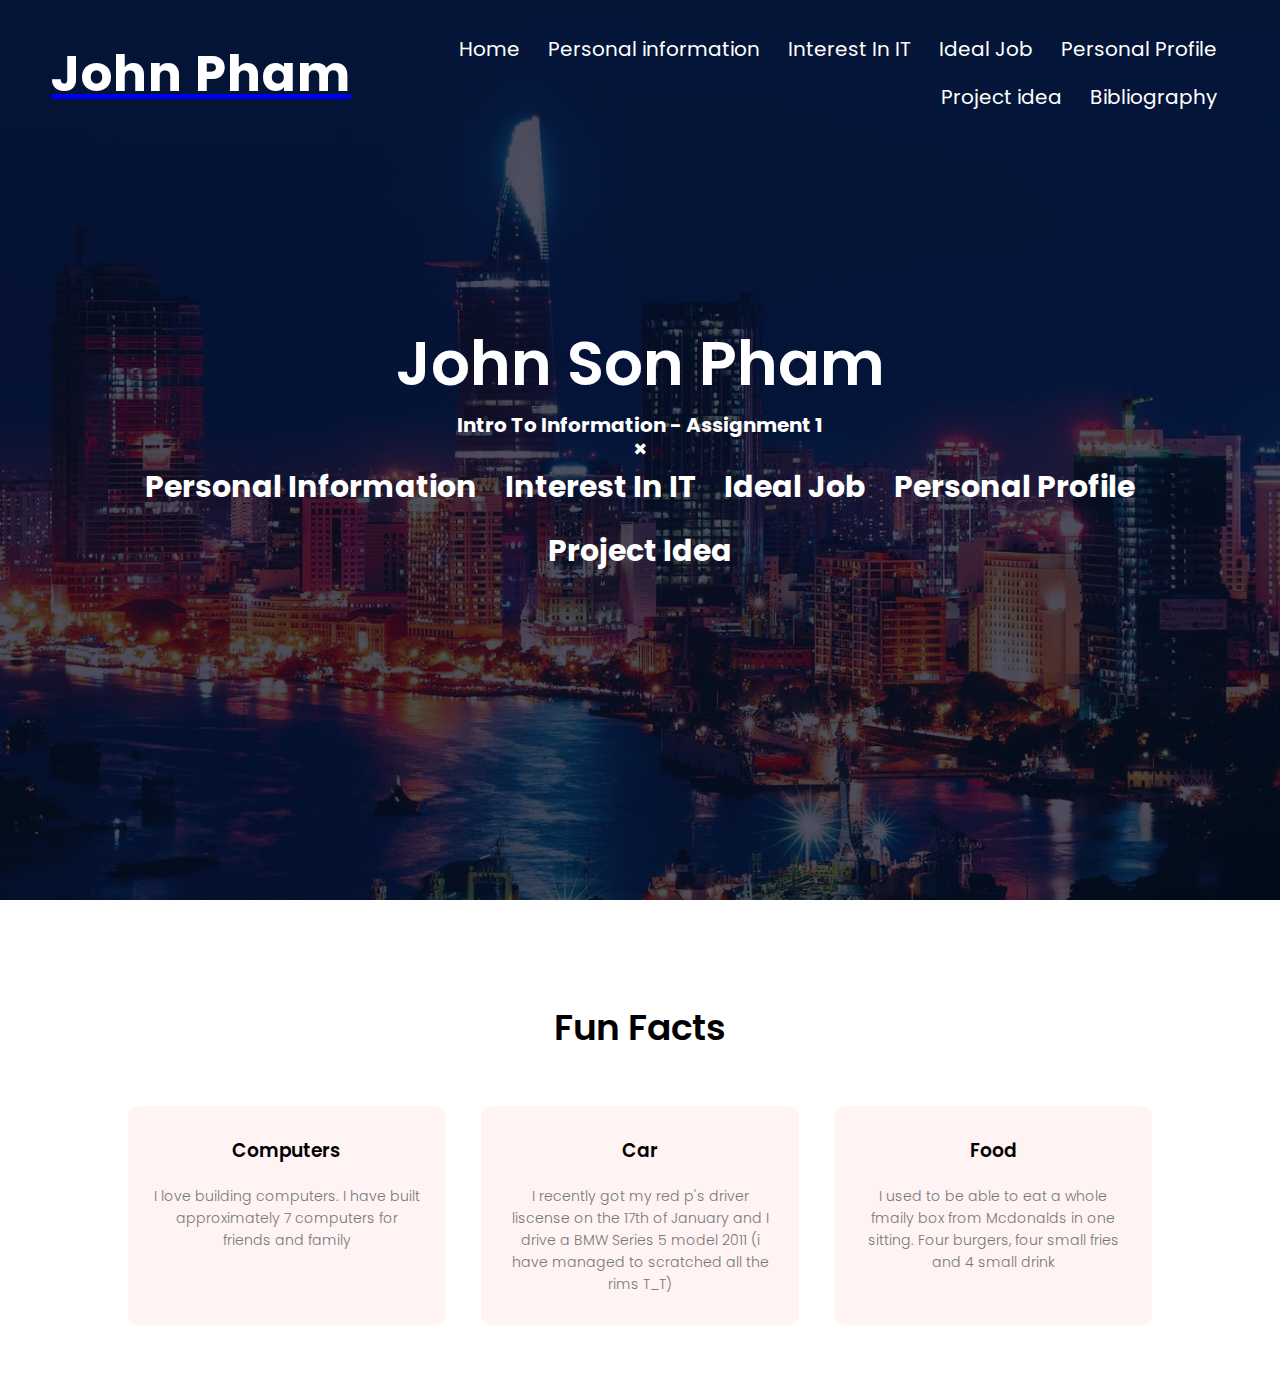
<file: index.html>
<html>
<head>
<meta name="viewport" content="width=device-width, initial-scale=1.0">
<title>John Pham Assignment 1</title>
<link rel="stylesheet" href="style.css">
<link href="https://fonts.googleapis.com/css?family=Poppins:100,200,300,400,600,700&display=swap" rel="stylesheet">
<link rel="stylesheet" href="https://stackpath.bootstrapcdn.com/font-awesome/4.7.0/css/font-awesome.min.css">
</head>
<body>
    <section class="header">

        <nav>
            <a href="index.html"><h2 class="logo">John Pham</h2>
            <div class="nav-links" id="navLinks">
                <i class="fa fa-close" onclick="hideMenu()"></i>
                <ul>
                    <li><a href="index.html">Home</a></li>
                    <li><a href="personal.html">Personal information</a></li>
                    <li><a href="interest.html">Interest In IT</a></li>
                    <li><a href="ideal.html">Ideal Job</a></li>
                    <li><a href="profile.html">Personal Profile</a></li>
                    <li><a href="project.html">Project idea</a></li>
                    <li><a href="bibliography.html">Bibliography</a></li>
                </ul>
            </div>

        </nav>

        <div class="text-box">
            <h1>John Son Pham</h1>
            <h2> Intro To Information - Assignment 1 </h2>

            <div class="und-links" id="undLinks">
                <i class="fa fa-close" onclick="hideMenu()"></i>
                <ul>
                    <li><a href="personal.html">Personal Information</a></li>
                    <li><a href="interest.html">Interest In IT</a></li>
                    <li><a href="ideal.html">Ideal Job</a></li>
                    <li><a href="profile.html">Personal Profile</a></li>
                    <li><a href="project.html">Project Idea</a></li>
                </ul>
            </div>
        </div>
    </section>


    <section class="course">
        <h1>Fun Facts</h1>
        <div class="row">
            <div class="course-col">
                <h3>Computers</h3>
                <p>I love building computers. I have built approximately 7 computers for friends and family</p>
            </div>
            <div class="course-col">
                <h3>Car</h3>
                <p>I recently got my red p's driver liscense on the 17th of January and I drive a BMW Series 5 model 2011
                  (i have managed to scratched   all the rims T_T)
                </p>
            </div>
            <div class="course-col">
                <h3>Food</h3>
                <p>I used to be able to eat a whole fmaily box from Mcdonalds in one sitting. Four burgers, four small fries and 4 small drink</p>
            </div>
        </div>
    </section>


<script>
    var navLinks = document.getElementById("navLinks");

    function showMenu() {
        navLinks.style.right = "0";
    }

    function hideMenu() {
        navLinks.style.right = "-200px";
    }
</script>

</body>
</html>
</file>
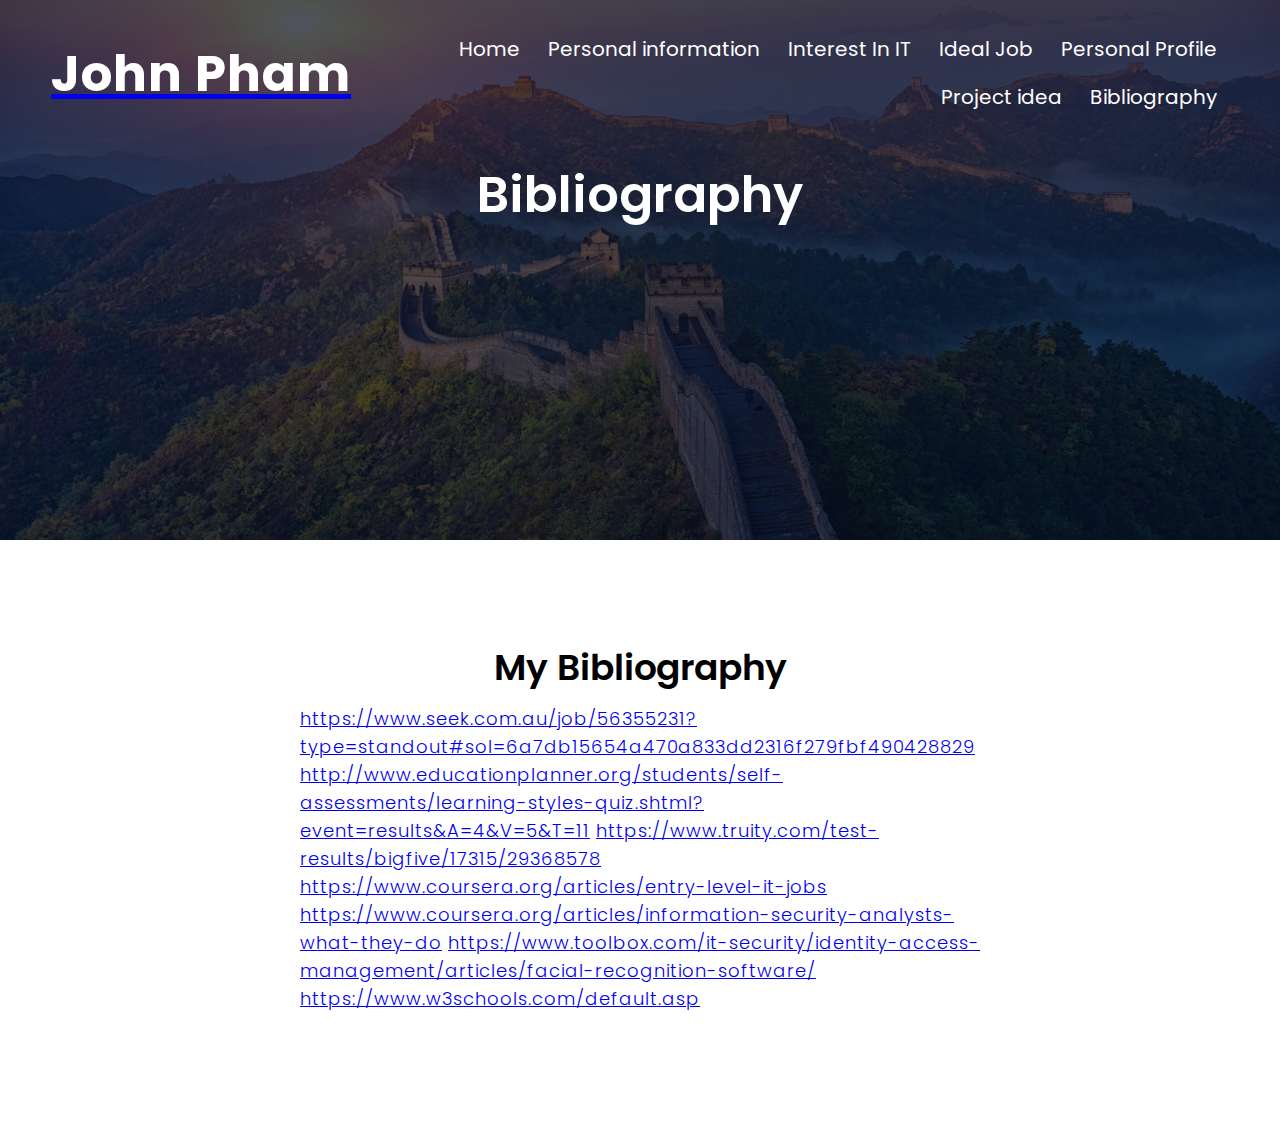
<file: bibliography.html>
<html>
<head>
<meta name="viewport" content="width=device-width, initial-scale=1.0">
<title>Bibliography</title>
<link rel="stylesheet" href="style.css">
<link href="https://fonts.googleapis.com/css?family=Poppins:100,200,300,400,600,700&display=swap" rel="stylesheet">
<link rel="stylesheet" href="https://stackpath.bootstrapcdn.com/font-awesome/4.7.0/css/font-awesome.min.css">
</head>
<body>
    <section class="interest">
        <nav>
            <a href="index.html"><h2 class="logo">John Pham</h2>
            <div class="nav-links" id="navLinks">
                <i class="fa fa-close" onclick="hideMenu()"></i>
                <ul>
                    <li><a href="index.html">Home</a></li>
                    <li><a href="personal.html">Personal information</a></li>
                    <li><a href="interest.html">Interest In IT</a></li>
                    <li><a href="ideal.html">Ideal Job</a></li>
                    <li><a href="profile.html">Personal Profile</a></li>
                    <li><a href="project.html">Project idea</a></li>
                    <li><a href="bibliography.html">Bibliography</a></li>
                </ul>
            </div>
            <i class="fa fa-bars" onclick="showMenu()"></i>
        </nav>
        <div class="pop-head">
              <h3 class="pop-head">Bibliography</h3>
        </div>

    </section>



    <section class="About">
        <div class="main">
          <div class="about-text">
            <h1>My Bibliography</h1>
              <p>
                  <a href="https://www.seek.com.au/job/56355231?type=standout#sol=6a7db15654a470a833dd2316f279fbf490428829">https://www.seek.com.au/job/56355231?type=standout#sol=6a7db15654a470a833dd2316f279fbf490428829</a>
                  <a href="http://www.educationplanner.org/students/self-assessments/learning-styles-quiz.shtml?event=results&A=4&V=5&T=11">http://www.educationplanner.org/students/self-assessments/learning-styles-quiz.shtml?event=results&A=4&V=5&T=11</a>
                  <a href="https://www.truity.com/test-results/bigfive/17315/29368578">https://www.truity.com/test-results/bigfive/17315/29368578
                  </a>
                  <a href="https://www.coursera.org/articles/entry-level-it-jobs">https://www.coursera.org/articles/entry-level-it-jobs</a>
                  <a href="https://www.coursera.org/articles/information-security-analysts-what-they-do">https://www.coursera.org/articles/information-security-analysts-what-they-do</a>
                  <a href="https://www.toolbox.com/it-security/identity-access-management/articles/facial-recognition-software/">https://www.toolbox.com/it-security/identity-access-management/articles/facial-recognition-software/</a>
                  <a href="https://www.w3schools.com/default.asp">https://www.w3schools.com/default.asp</a>
              </p>
            </div>
        </div>
    </section>
<script>
    var navLinks = document.getElementById("navLinks");

    function showMenu() {
        navLinks.style.right = "0";
    }

    function hideMenu() {
        navLinks.style.right = "-200px";
    }
</script>

</body>
</html>
</file>
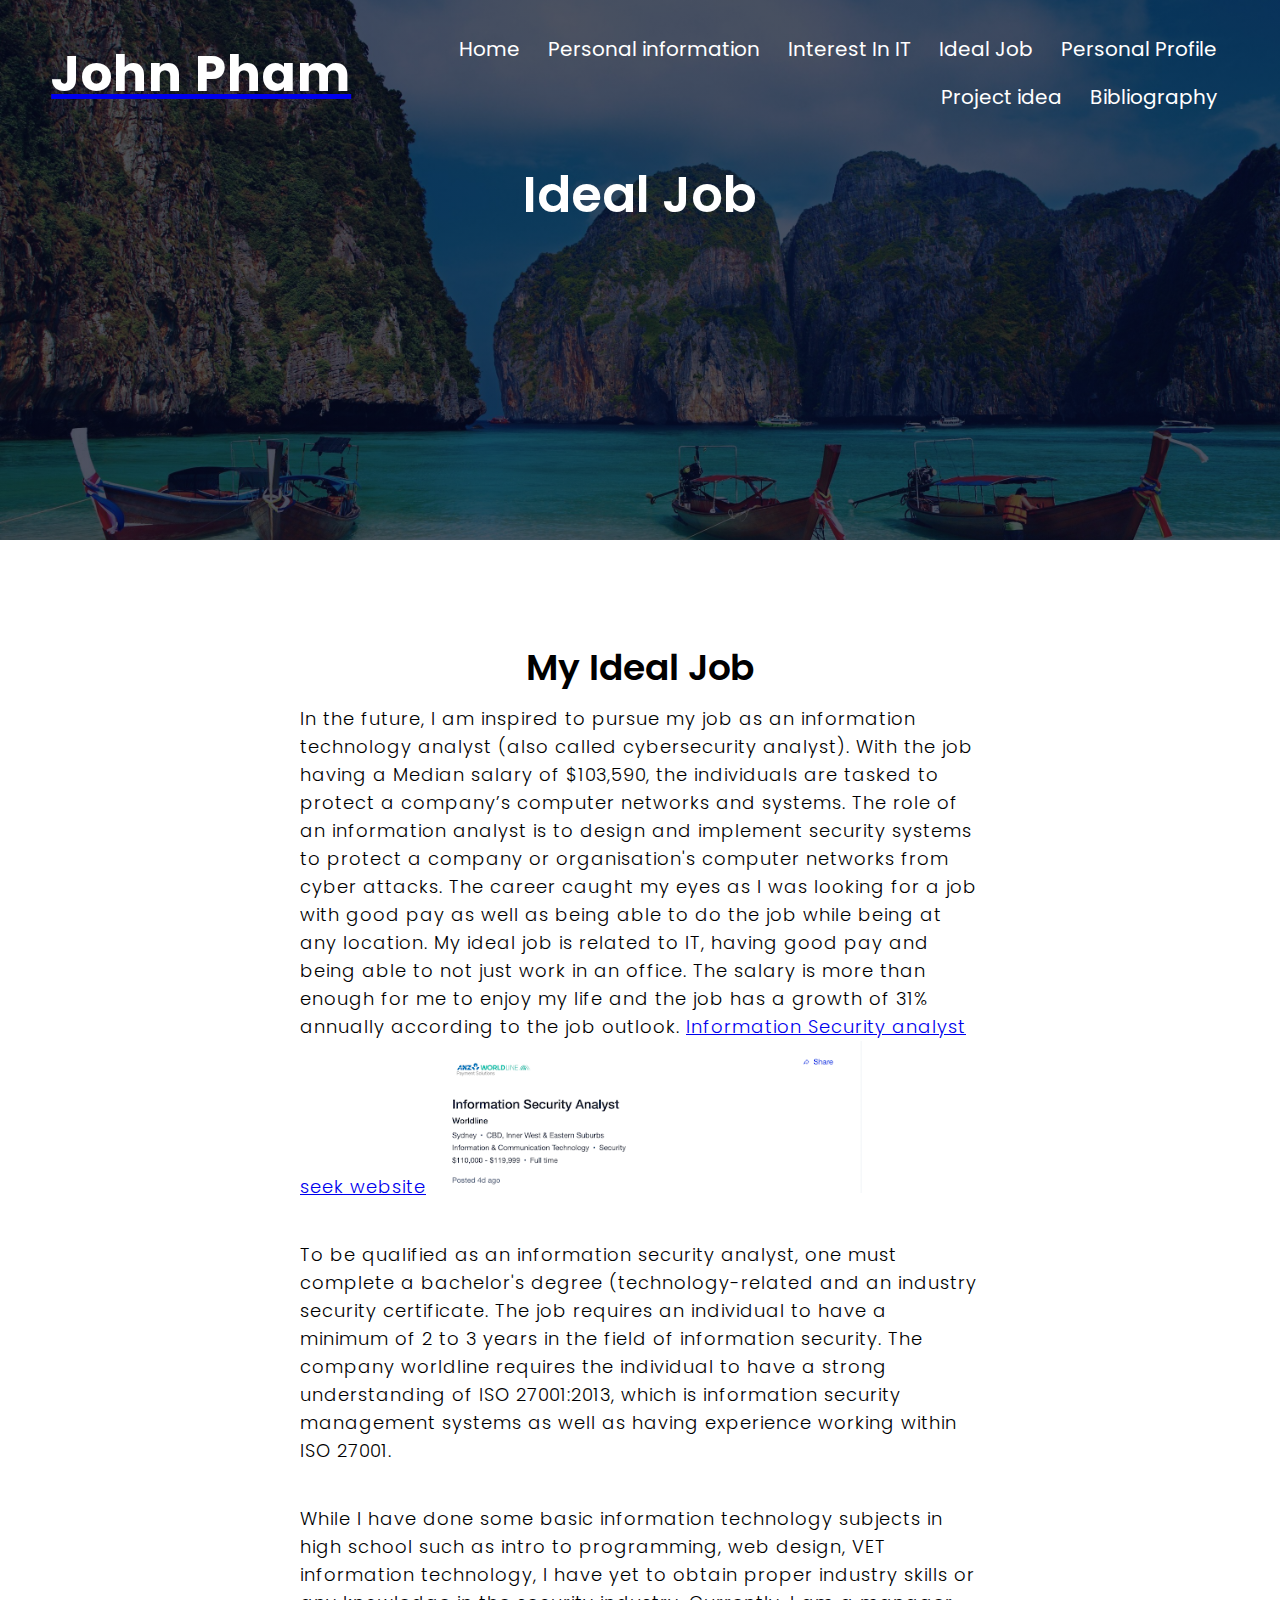
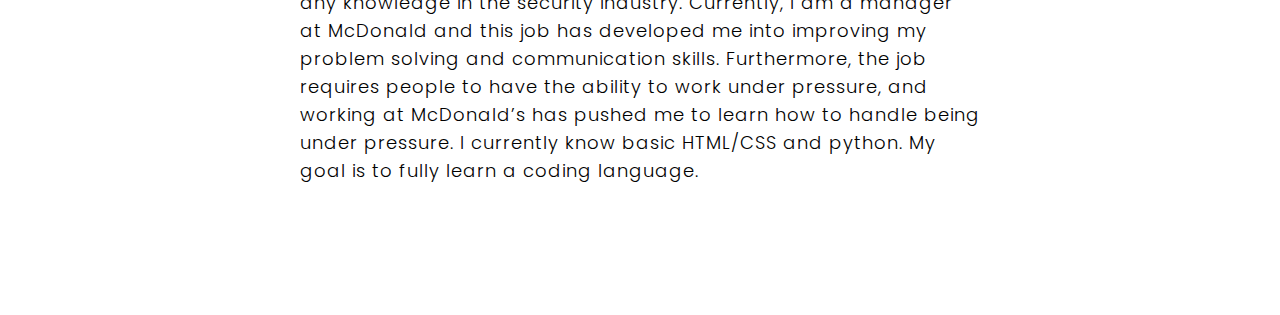
<file: ideal.html>
<html>
<head>
<meta name="viewport" content="width=device-width, initial-scale=1.0">
<title>Ideal Job</title>
<link rel="stylesheet" href="style.css">
<link href="https://fonts.googleapis.com/css?family=Poppins:100,200,300,400,600,700&display=swap" rel="stylesheet">
<link rel="stylesheet" href="https://stackpath.bootstrapcdn.com/font-awesome/4.7.0/css/font-awesome.min.css">
</head>
<body>
    <section class="idealj">
        <nav>
            <a href="index.html"><h2 class="logo">John Pham</h2>
            <div class="nav-links" id="navLinks">
                <i class="fa fa-close" onclick="hideMenu()"></i>
                <ul>
                    <li><a href="index.html">Home</a></li>
                    <li><a href="personal.html">Personal information</a></li>
                    <li><a href="interest.html">Interest In IT</a></li>
                    <li><a href="ideal.html">Ideal Job</a></li>
                    <li><a href="profile.html">Personal Profile</a></li>
                    <li><a href="project.html">Project idea</a></li>
                    <li><a href="bibliography.html">Bibliography</a></li>
                </ul>
            </div>
            <i class="fa fa-bars" onclick="showMenu()"></i>
        </nav>
        <div class="pop-head">
              <h3 class="pop-head">Ideal Job </h3>
        </div>

    </section>
    <section class="About">
        <div class="main">
          <div class="about-text">
            <h1>My Ideal Job</h1>
              <p>
                In the future, I am inspired to pursue my job as an information technology analyst (also called cybersecurity analyst). With the job having a Median salary of $103,590, the individuals are tasked to protect a company’s computer networks and systems. The role of an information analyst is to design and implement security systems to protect a company or organisation's computer networks from cyber attacks. The career caught my eyes as I was looking for a job with good pay as well as being able to do the job while being at any location. My ideal job is related to IT, having good pay and being able to not just work in an office.  The salary is more than enough for me to enjoy my life and the job has a growth of 31% annually according to the job outlook.
                <a href="https://www.seek.com.au/job/56355231?type=standout#sol=6a7db15654a470a833dd2316f279fbf490428829">Information Security analyst seek website</a>
                <img src="images\security.jpg">
              </p>
              <p>
                To be qualified as an information security analyst, one must complete a bachelor's degree (technology-related and an industry security certificate. The job requires an individual to have a minimum of 2 to 3 years in the field of information security. The company worldline requires the individual to have a strong understanding of ISO 27001:2013, which is information security management systems as well as having experience working within ISO 27001.
              </p>
              <p>
                While I have done some basic information technology subjects in high school such as intro to programming, web design, VET information technology, I have yet to obtain proper industry skills or any knowledge in the security industry. Currently, I am a manager at McDonald and this job has developed me into improving my problem solving and communication skills. Furthermore, the job requires people to have the ability to work under pressure, and working at McDonald’s has pushed me to learn how to handle being under pressure. I currently know basic HTML/CSS  and python. My goal is to fully learn a coding language.
              </p>
            </div>
        </div>
    </section>
<script>
    var navLinks = document.getElementById("navLinks");

    function showMenu() {
        navLinks.style.right = "0";
    }

    function hideMenu() {
        navLinks.style.right = "-200px";
    }
</script>

</body>
</html>
</file>
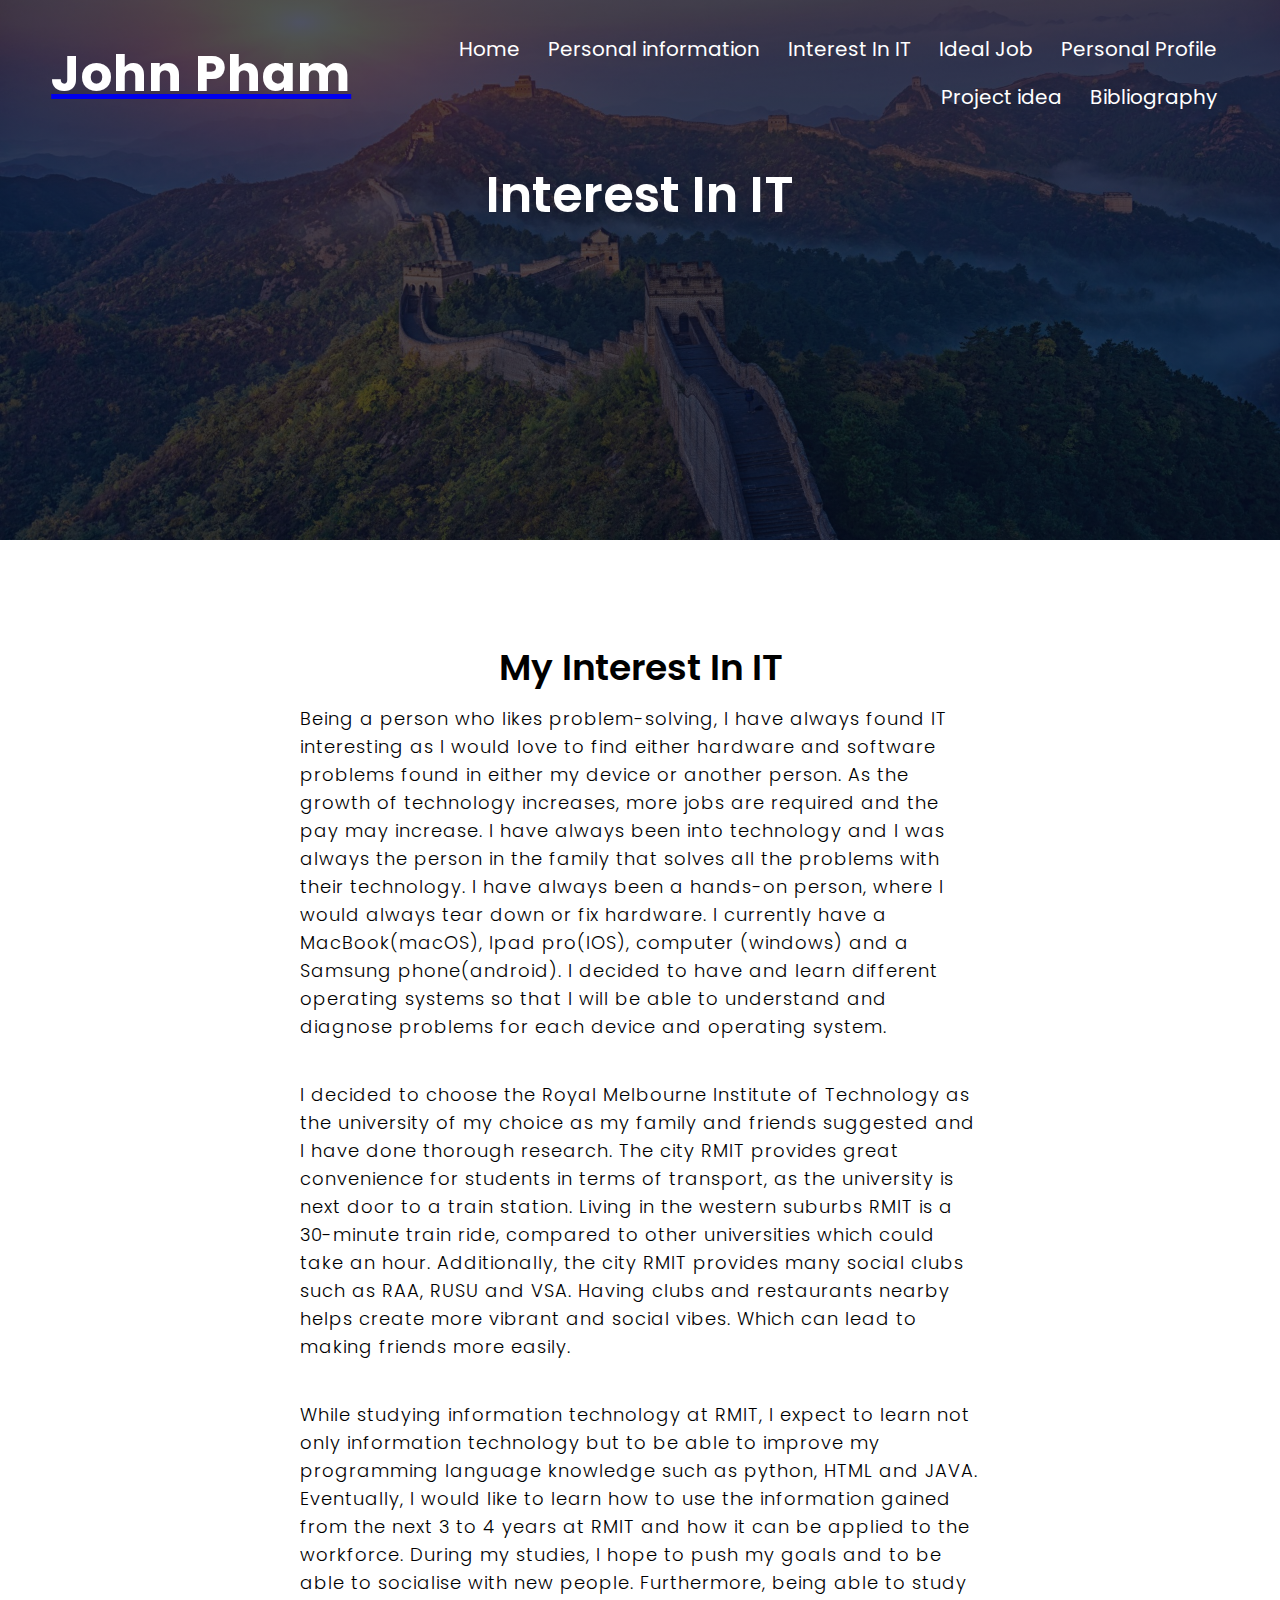
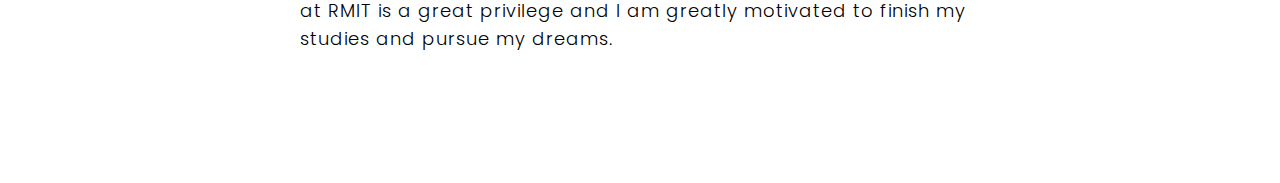
<file: interest.html>
<html>
<head>
<meta name="viewport" content="width=device-width, initial-scale=1.0">
<title>Interest In IT</title>
<link rel="stylesheet" href="style.css">
<link href="https://fonts.googleapis.com/css?family=Poppins:100,200,300,400,600,700&display=swap" rel="stylesheet">
<link rel="stylesheet" href="https://stackpath.bootstrapcdn.com/font-awesome/4.7.0/css/font-awesome.min.css">
</head>
<body>
    <section class="interest">
        <nav>
            <a href="index.html"><h2 class="logo">John Pham</h2>
            <div class="nav-links" id="navLinks">
                <i class="fa fa-close" onclick="hideMenu()"></i>
                <ul>
                    <li><a href="index.html">Home</a></li>
                    <li><a href="personal.html">Personal information</a></li>
                    <li><a href="interest.html">Interest In IT</a></li>
                    <li><a href="ideal.html">Ideal Job</a></li>
                    <li><a href="profile.html">Personal Profile</a></li>
                    <li><a href="project.html">Project idea</a></li>
                    <li><a href="bibliography.html">Bibliography</a></li>
                </ul>
            </div>
            <i class="fa fa-bars" onclick="showMenu()"></i>
        </nav>
        <div class="pop-head">
              <h3 class="pop-head">Interest In IT</h3>
        </div>

    </section>



    <section class="About">
        <div class="main">
          <div class="about-text">
            <h1>My Interest In IT</h1>
              <p>
                Being a person who likes problem-solving, I have always found IT interesting as I would love to find either hardware and software problems found in either my device or another person. As the growth of technology increases, more jobs are required and the pay may increase. I have always been into technology and I was always the person in the family that solves all the problems with their technology. I have always been a hands-on person, where I would always tear down or fix hardware. I currently have a MacBook(macOS), Ipad pro(IOS), computer (windows) and a Samsung phone(android). I decided to have and learn different operating systems so that I will be able to understand and diagnose problems for each device and operating system.
              </p>
              <p>
                I decided to choose the Royal Melbourne Institute of Technology as the university of my choice as my family and friends suggested and I have done thorough research. The city RMIT provides great convenience for students in terms of transport, as the university is next door to a train station. Living in the western suburbs RMIT is a 30-minute train ride, compared to other universities which could take an hour. Additionally, the city RMIT provides many social clubs such as RAA, RUSU and VSA. Having clubs and restaurants nearby helps create more vibrant and social vibes. Which can lead to making friends more easily.
              </p>
              <p>
                While studying information technology at RMIT, I expect to learn not only information technology but to be able to improve my programming language knowledge such as python, HTML and JAVA. Eventually, I would like to learn how to use the information gained from the next 3 to 4 years at RMIT and how it can be applied to the workforce. During my studies, I hope to push my goals and to be able to socialise with new people. Furthermore, being able to study at RMIT is a great privilege and I am greatly motivated to finish my studies and pursue my dreams.
              </p>
            </div>
        </div>
    </section>
<script>
    var navLinks = document.getElementById("navLinks");

    function showMenu() {
        navLinks.style.right = "0";
    }

    function hideMenu() {
        navLinks.style.right = "-200px";
    }
</script>

</body>
</html>
</file>
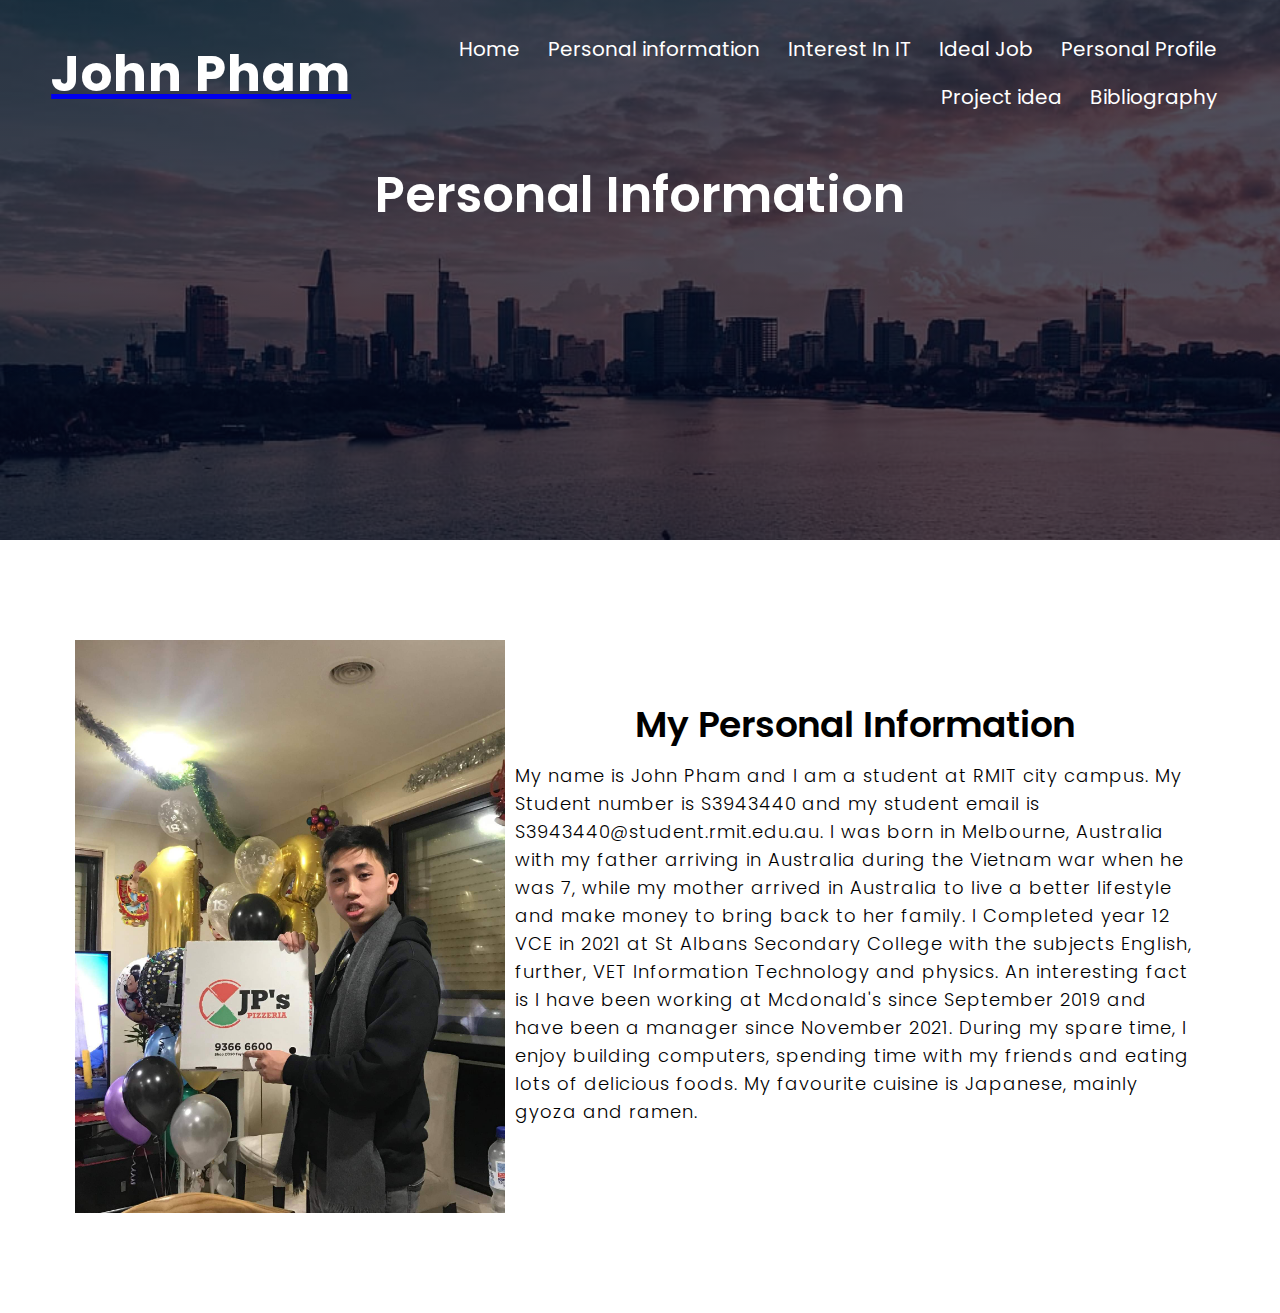
<file: personal.html>
<html>
<head>
<meta name="viewport" content="width=device-width, initial-scale=1.0">
<title>Personal profile</title>
<link rel="stylesheet" href="style.css">
<link href="https://fonts.googleapis.com/css?family=Poppins:100,200,300,400,600,700&display=swap" rel="stylesheet">
<link rel="stylesheet" href="https://stackpath.bootstrapcdn.com/font-awesome/4.7.0/css/font-awesome.min.css">
</head>
<body>
    <section class="personal">
        <nav>
            <a href="index.html"><h2 class="logo">John Pham</h2>
            <div class="nav-links" id="navLinks">
                <i class="fa fa-close" onclick="hideMenu()"></i>
                <ul>
                    <li><a href="index.html">Home</a></li>
                    <li><a href="personal.html">Personal information</a></li>
                    <li><a href="interest.html">Interest In IT</a></li>
                    <li><a href="ideal.html">Ideal Job</a></li>
                    <li><a href="profile.html">Personal Profile</a></li>
                    <li><a href="project.html">Project idea</a></li>
                    <li><a href="bibliography.html">Bibliography</a></li>
                </ul>
            </div>
            <i class="fa fa-bars" onclick="showMenu()"></i>
        </nav>
        <div class="pop-head">
              <h3 class="pop-head">Personal Information </h3>
        </div>

    </section>
    <section class="About">
        <div class="main">
          <img src="images\me.jpg">
          <div class="about-text">
            <h1>My Personal Information</h1>
              <p>My name is John Pham and I am a student at RMIT city campus. My Student number is S3943440 and my student email is S3943440@student.rmit.edu.au. I was born in Melbourne, Australia with my father arriving in Australia during the Vietnam war when he was 7, while my mother arrived in Australia to live a better lifestyle and make money to bring back to her family. I Completed year 12 VCE in 2021 at St Albans Secondary College with the subjects English, further, VET Information Technology and physics. An interesting fact is I have been working at Mcdonald's since September 2019 and have been a manager since November 2021. During my spare time, I enjoy building computers, spending time with my friends and eating lots of delicious foods. My favourite cuisine is Japanese, mainly gyoza and ramen.</p>
            </div>
        </div>
    </section>
<script>
    var navLinks = document.getElementById("navLinks");

    function showMenu() {
        navLinks.style.right = "0";
    }

    function hideMenu() {
        navLinks.style.right = "-200px";
    }
</script>
</body>
</html>
</file>
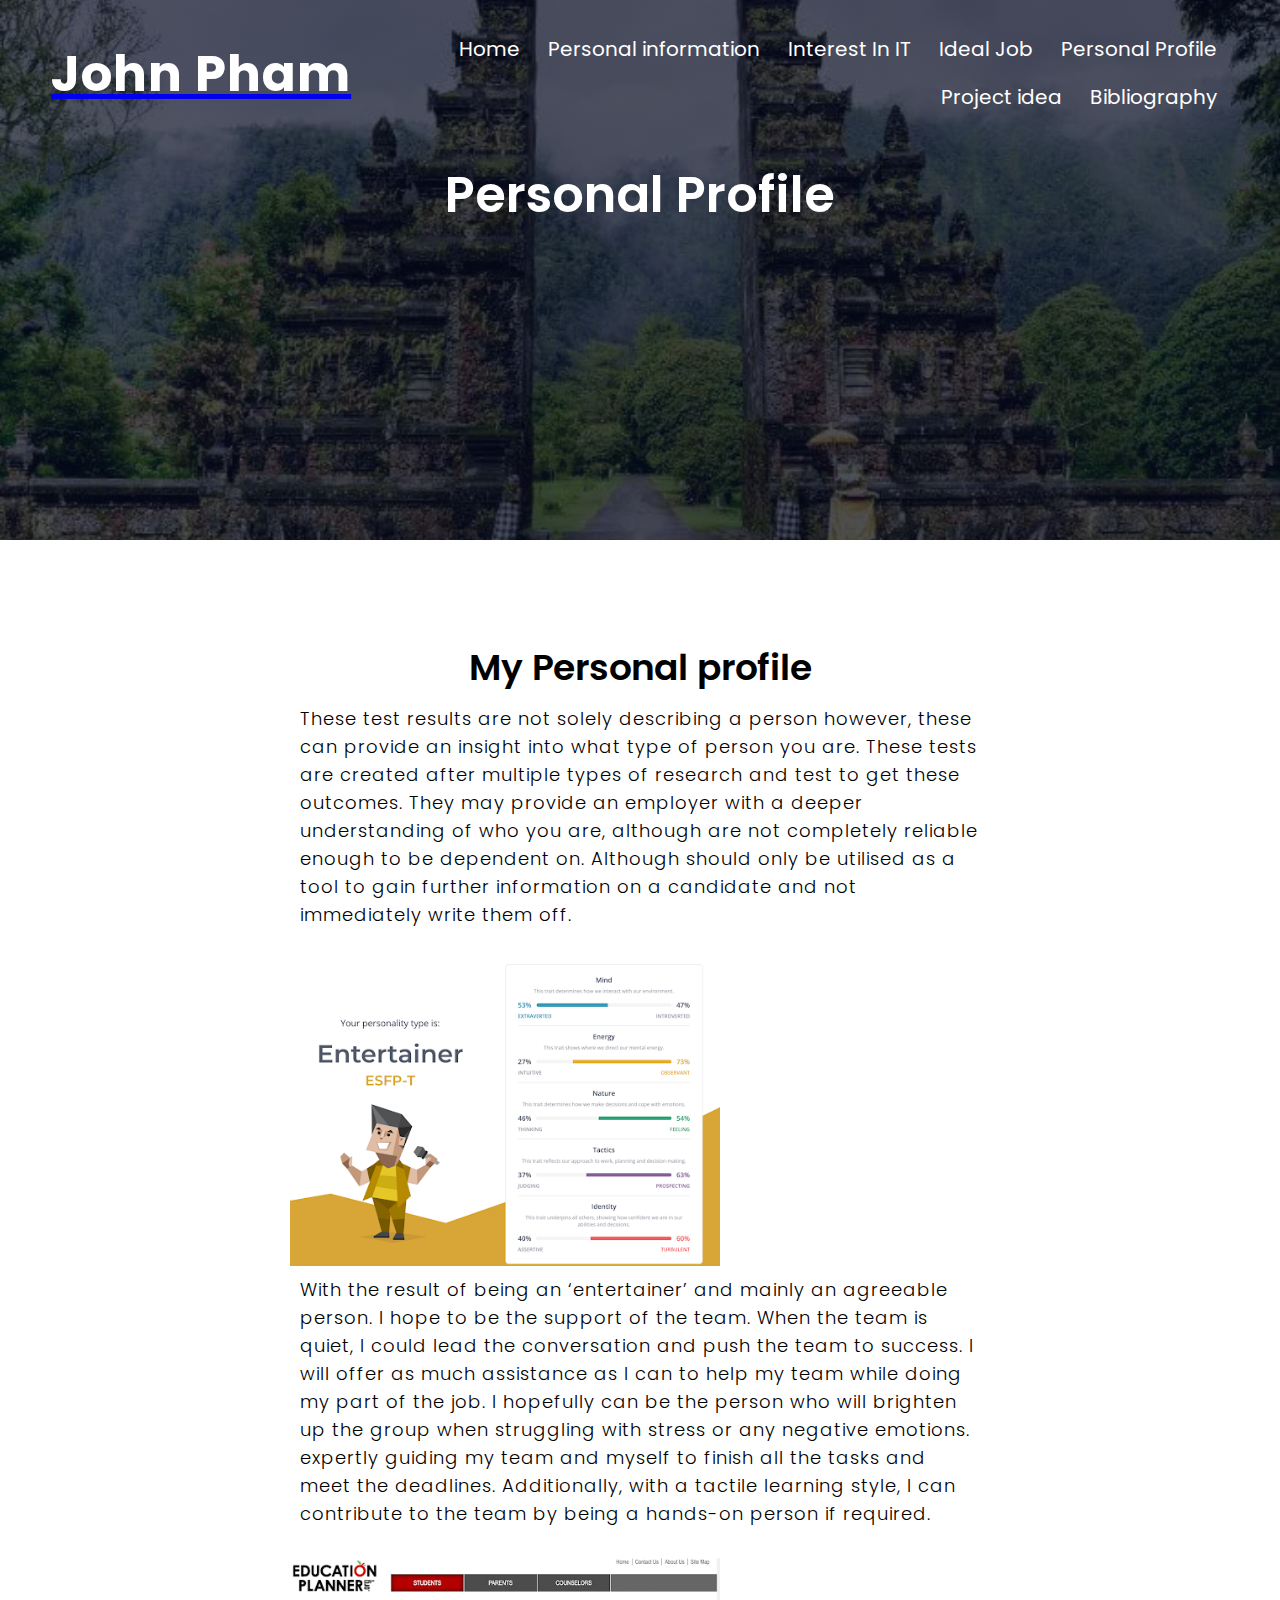
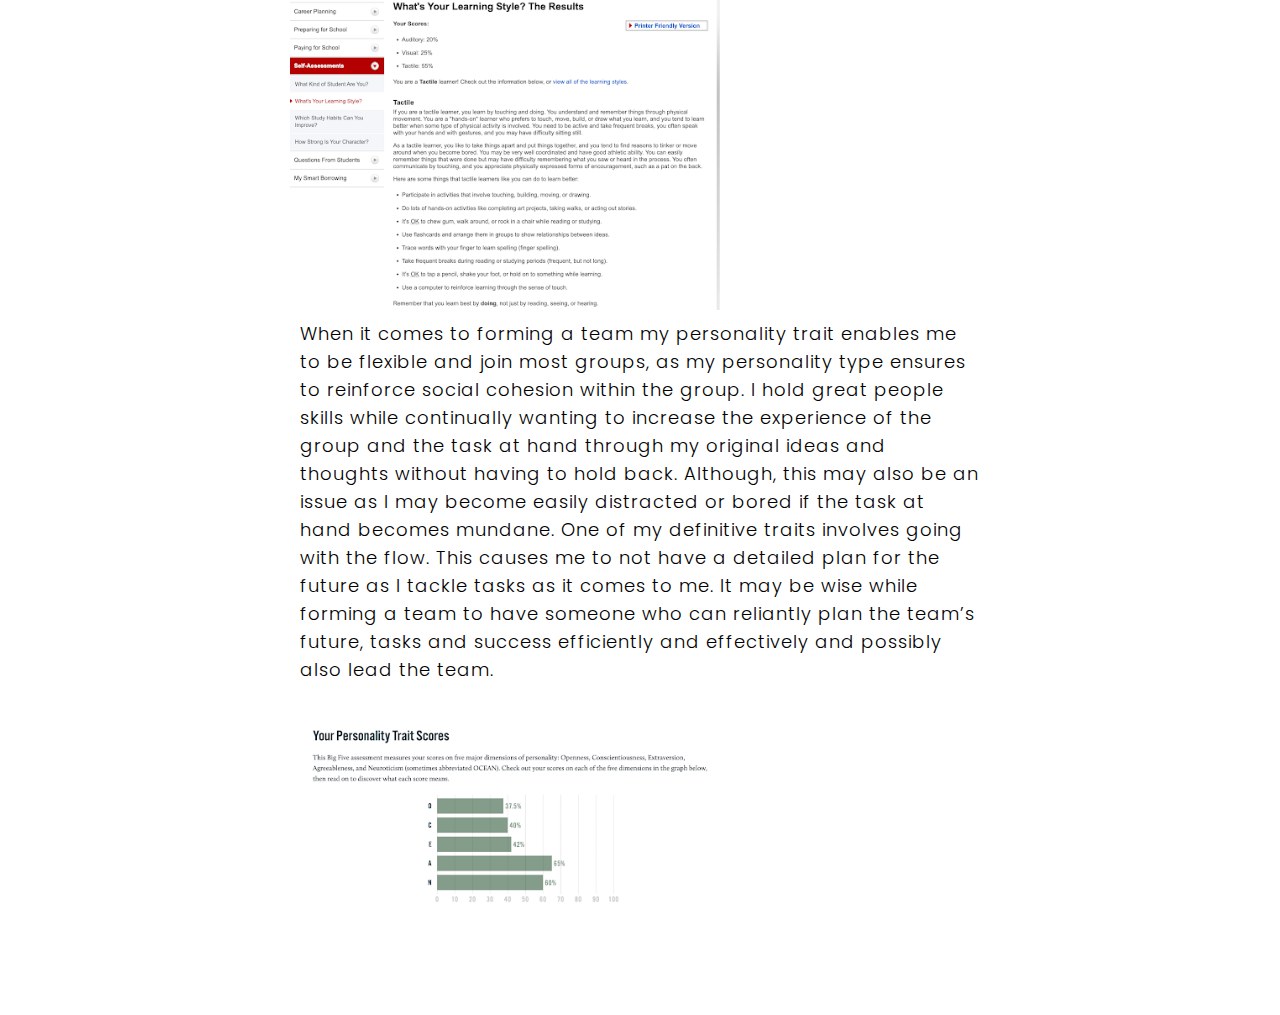
<file: profile.html>
<html>
<head>
<meta name="viewport" content="width=device-width, initial-scale=1.0">
<title>Personal Profile</title>
<link rel="stylesheet" href="style.css">
<link href="https://fonts.googleapis.com/css?family=Poppins:100,200,300,400,600,700&display=swap" rel="stylesheet">
<link rel="stylesheet" href="https://stackpath.bootstrapcdn.com/font-awesome/4.7.0/css/font-awesome.min.css">
</head>
<body>
    <section class="information">
        <nav>
            <a href="index.html"><h2 class="logo">John Pham</h2>
            <div class="nav-links" id="navLinks">
                <i class="fa fa-close" onclick="hideMenu()"></i>
                <ul>
                    <li><a href="index.html">Home</a></li>
                    <li><a href="personal.html">Personal information</a></li>
                    <li><a href="interest.html">Interest In IT</a></li>
                    <li><a href="ideal.html">Ideal Job</a></li>
                    <li><a href="profile.html">Personal Profile</a></li>
                    <li><a href="project.html">Project idea</a></li>
                    <li><a href="bibliography.html">Bibliography</a></li>
                </ul>
            </div>
            <i class="fa fa-bars" onclick="showMenu()"></i>
        </nav>
        <div class="pop-head">
              <h3 class="pop-head">Personal Profile</h3>
        </div>

    </section>



    <section class="About">
        <div class="main">
          <div class="about-text">
            <h1>My Personal profile</h1>
              <p>
                These test results are not solely describing a person however, these can provide an insight into what type of person you are. These tests are created after multiple types of research and test to get these outcomes. They may provide an employer with a deeper understanding of who you are, although are not completely reliable enough to be dependent on. Although should only be utilised as a tool to gain further information on a candidate and not immediately write them off.
              </p>
              <img src="images\entertainer.png">
              <p>
                With the result of being an ‘entertainer’ and mainly an agreeable person. I hope to be the support of the team. When the team is quiet, I could lead the conversation and push the team to success. I will offer as much assistance as I can to help my team while doing my part of the job. I hopefully can be the person who will brighten up the group when struggling with stress or any negative emotions. expertly guiding my team and myself to finish all the tasks and meet the deadlines. Additionally, with a tactile learning style, I can contribute to the team by being a hands-on person if required.
              </p>
              <img src="images\planner.png">
              <p>
                When it comes to forming a team my personality trait enables me to be flexible and join most groups, as my personality type ensures to reinforce social cohesion within the group. I hold great people skills while continually wanting to increase the experience of the group and the task at hand through my original ideas and thoughts without having to hold back. Although, this may also be an issue as I may become easily distracted or bored if the task at hand becomes mundane. One of my definitive traits involves going with the flow. This causes me to not have a detailed plan for the future as I tackle tasks as it comes to me. It may be wise while forming a team to have someone who can reliantly plan the team’s future, tasks and success efficiently and effectively and possibly also lead the team.
              </p>
              <img src="images\personality.png">
            </div>
        </div>
    </section>
<script>
    var navLinks = document.getElementById("navLinks");

    function showMenu() {
        navLinks.style.right = "0";
    }

    function hideMenu() {
        navLinks.style.right = "-200px";
    }
</script>

</body>
</html>
</file>
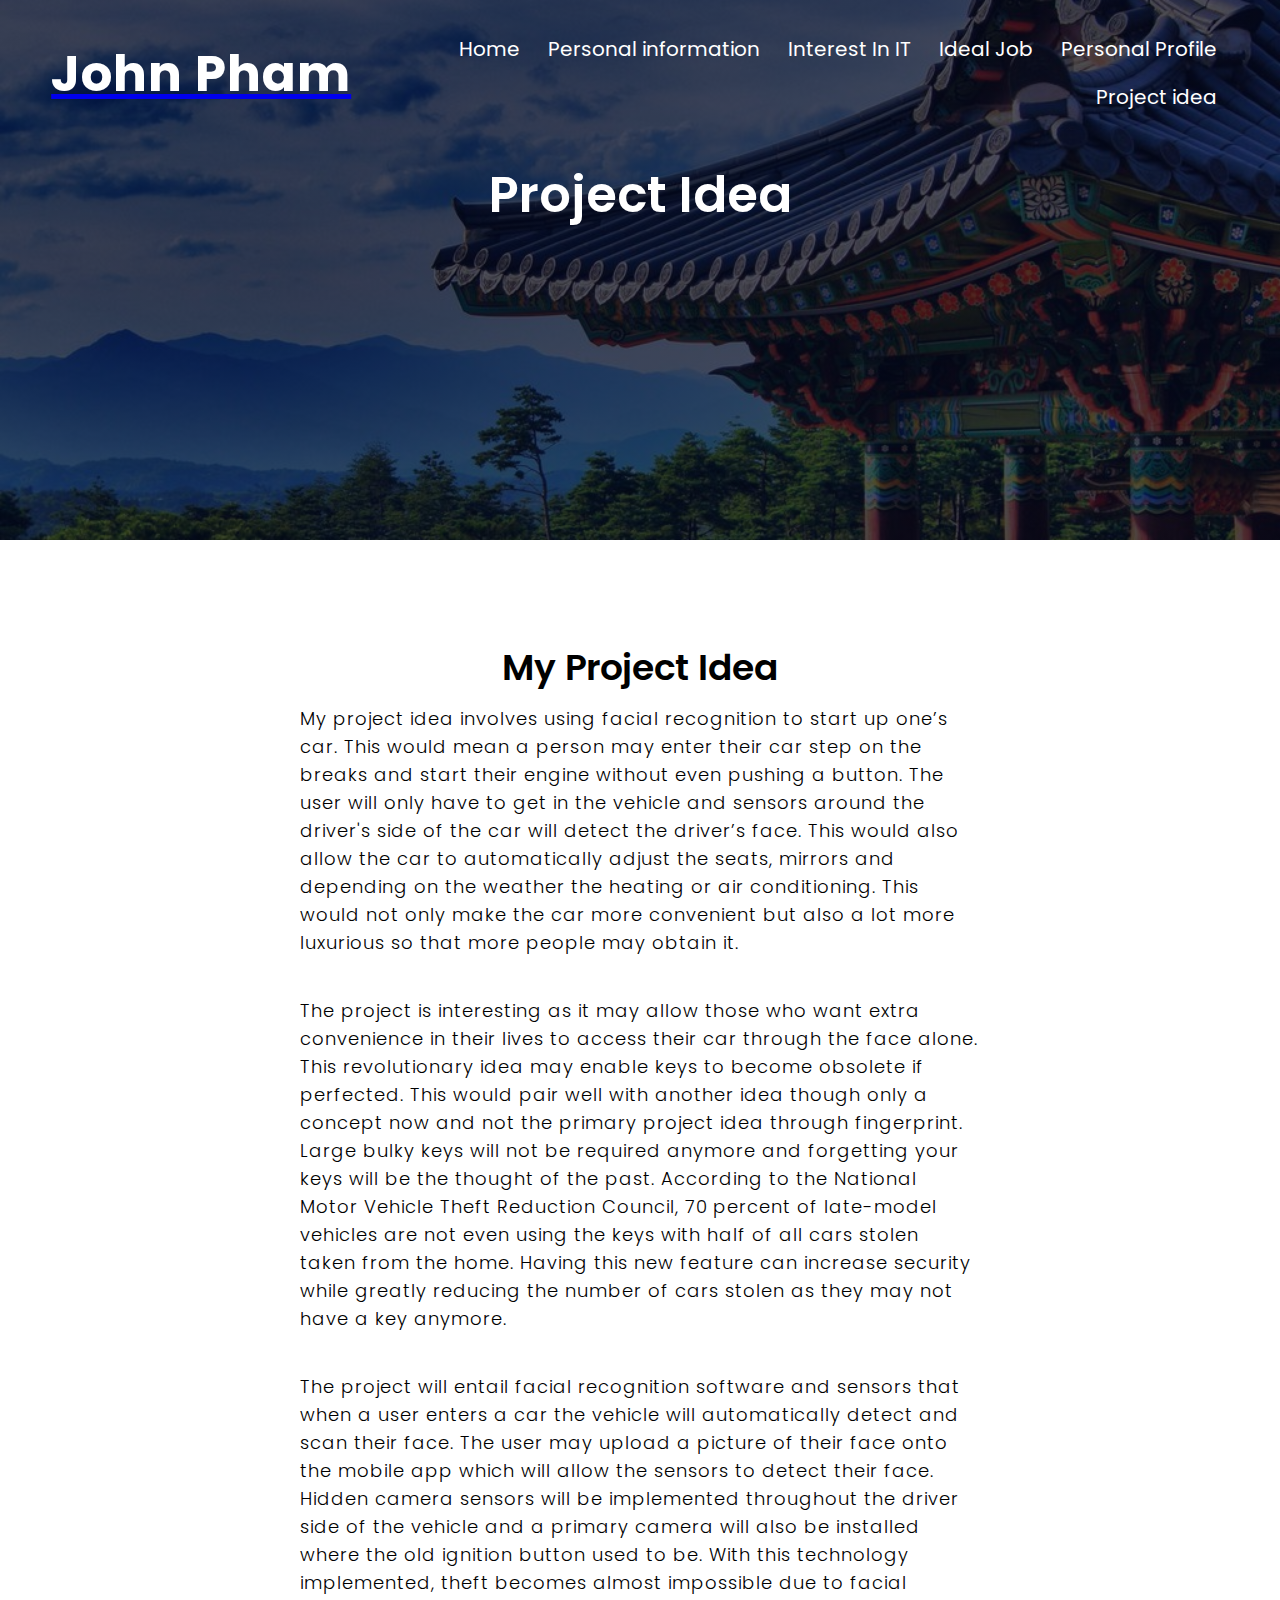
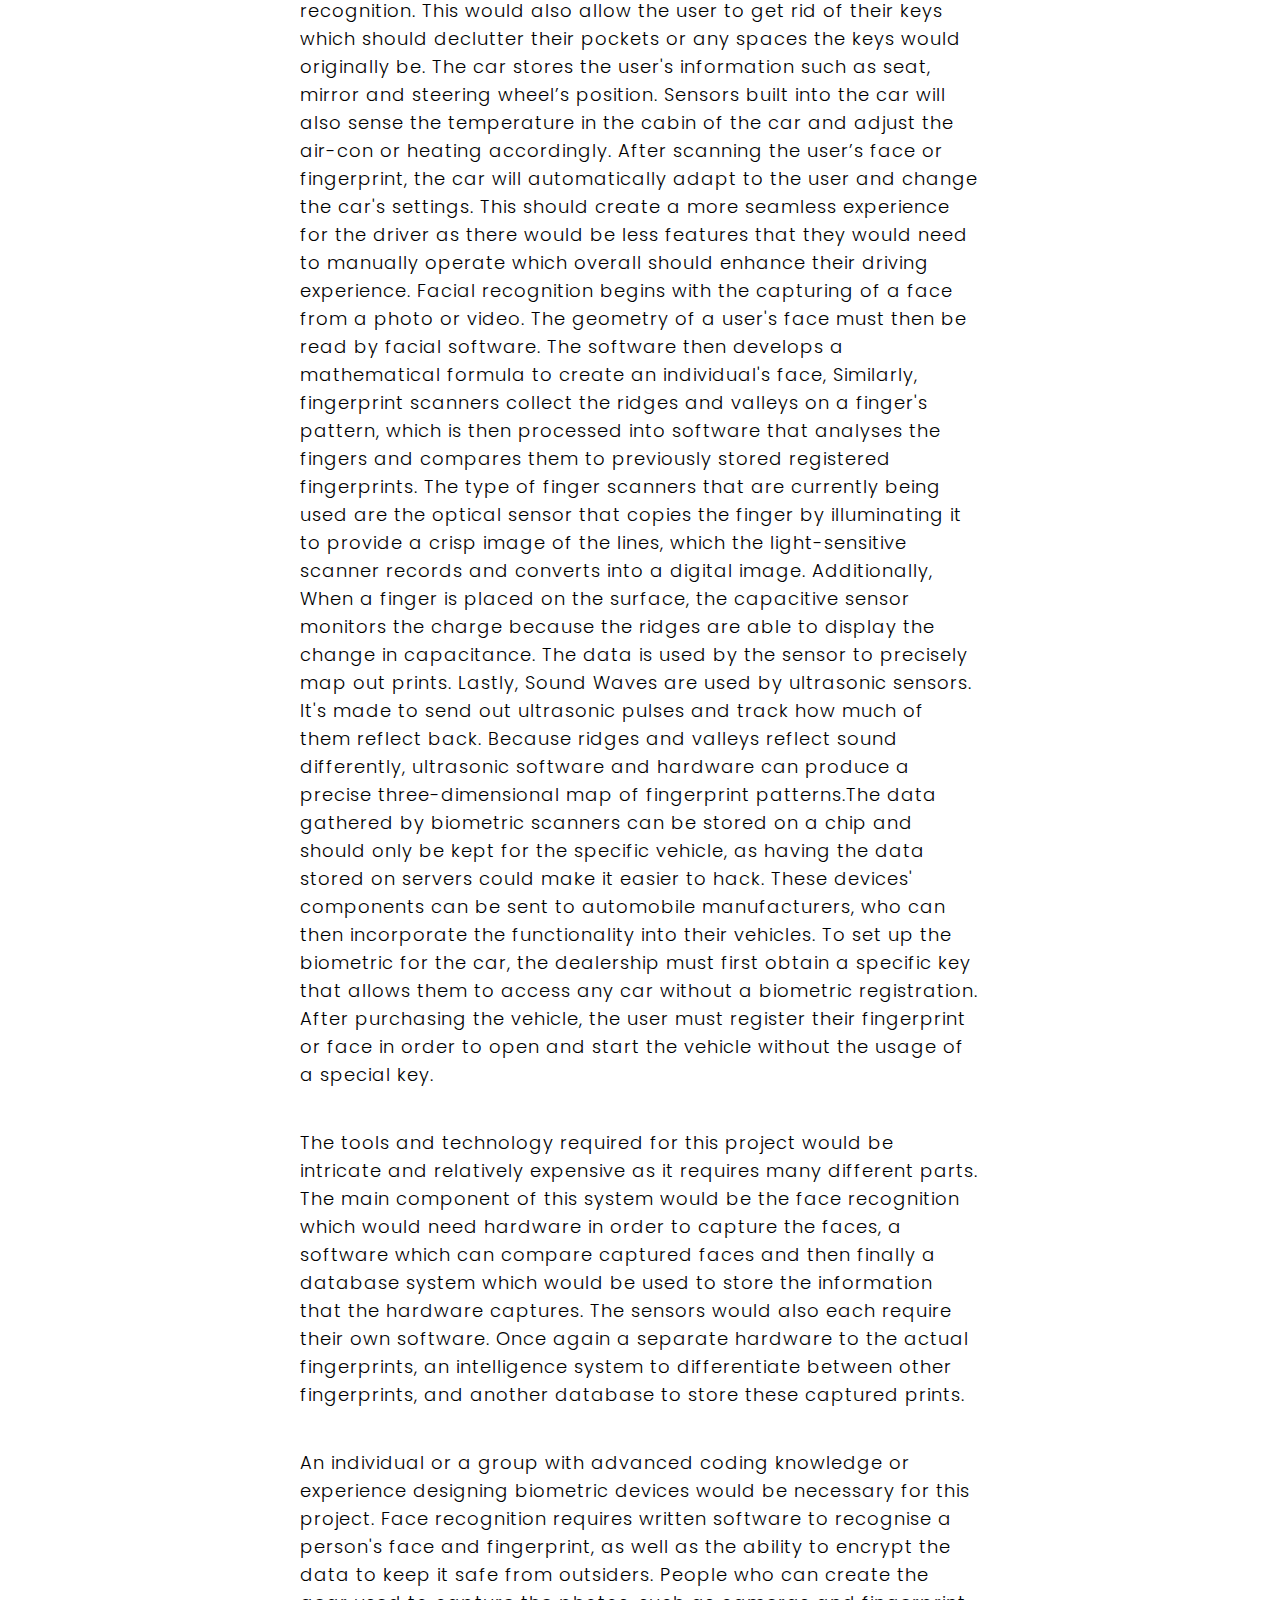
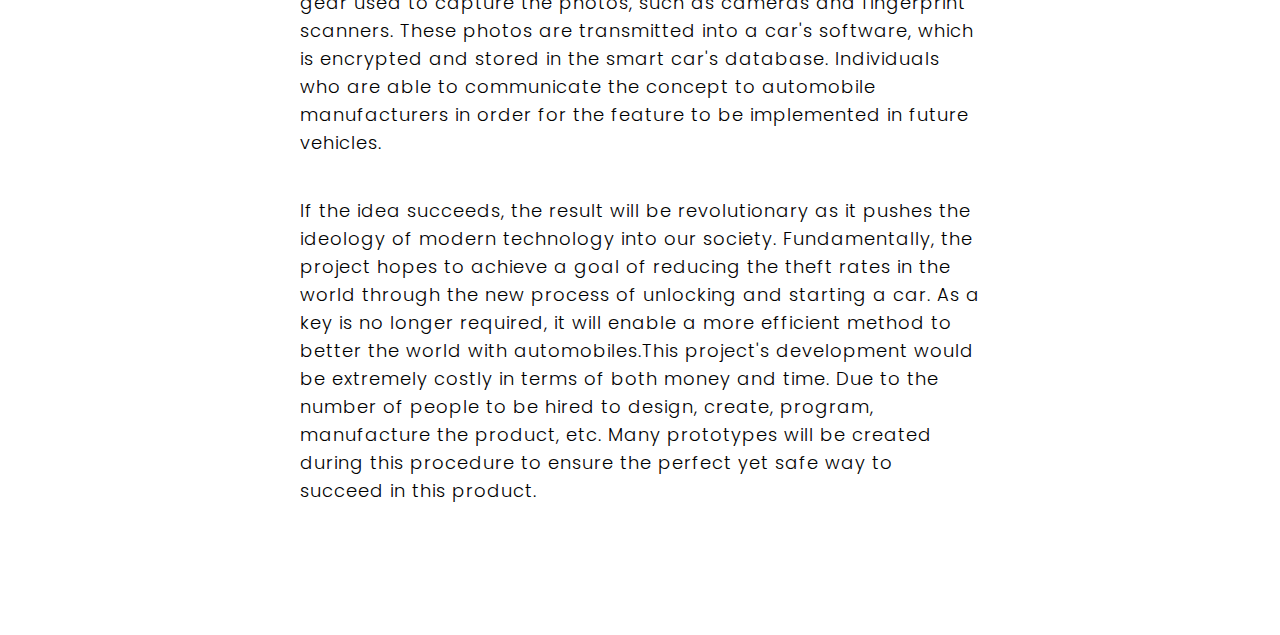
<file: project.html>
<html>
<head>
<meta name="viewport" content="width=device-width, initial-scale=1.0">
<title>Project Idea</title>
<link rel="stylesheet" href="style.css">
<link href="https://fonts.googleapis.com/css?family=Poppins:100,200,300,400,600,700&display=swap" rel="stylesheet">
<link rel="stylesheet" href="https://stackpath.bootstrapcdn.com/font-awesome/4.7.0/css/font-awesome.min.css">
</head>
<body>
    <section class="projectk">
        <nav>
            <a href="index.html"><h2 class="logo">John Pham</h2>
            <div class="nav-links" id="navLinks">
                <i class="fa fa-close" onclick="hideMenu()"></i>
                <ul>
                    <li><a href="index.html">Home</a></li>
                    <li><a href="personal.html">Personal information</a></li>
                    <li><a href="interest.html">Interest In IT</a></li>
                    <li><a href="ideal.html">Ideal Job</a></li>
                    <li><a href="profile.html">Personal Profile</a></li>
                    <li><a href="project.html">Project idea</a></li>
                </ul>
            </div>
            <i class="fa fa-bars" onclick="showMenu()"></i>
        </nav>
        <div class="pop-head">
              <h3 class="pop-head">Project Idea </h3>
        </div>

    </section>
    <section class="About">
        <div class="main">
          <div class="about-text">
            <h1>My Project Idea</h1>
              <p>
                My project idea involves using facial recognition to start up one’s car. This would mean a person may enter their car step on the breaks and start their engine without even pushing a button. The user will only have to get in the vehicle and sensors around the driver's side of the car will detect the driver’s face. This would also allow the car to automatically adjust the seats, mirrors and depending on the weather the heating or air conditioning. This would not only make the car more convenient but also a lot more luxurious so that more people may obtain it.
              </p>
              <p>
                The project is interesting as it may allow those who want extra convenience in their lives to access their car through the face alone. This revolutionary idea may enable keys to become obsolete if perfected. This would pair well with another idea though only a concept now and not the primary project idea through fingerprint. Large bulky keys will not be required anymore and forgetting your keys will be the thought of the past. According to the National Motor Vehicle Theft Reduction Council, 70 percent of late-model vehicles are not even using the keys with half of all cars stolen taken from the home. Having this new feature can increase security while greatly reducing the number of cars stolen as they may not have a key anymore.
              </p>
              <p>
                The project will entail facial recognition software and sensors that when a user enters a car the vehicle will automatically detect and scan their face. The user may upload a picture of their face onto the mobile app which will allow the sensors to detect their face. Hidden camera sensors will be implemented throughout the driver side of the vehicle and a primary camera will also be installed where the old ignition button used to be. With this technology implemented, theft becomes almost impossible due to facial recognition. This would also allow the user to get rid of their keys which should declutter their pockets or any spaces the keys would originally be. The car stores the user's information such as seat, mirror and steering wheel’s position. Sensors built into the car will also sense the temperature in the cabin of the car and adjust the air-con or heating accordingly. After scanning the user’s face or fingerprint, the car will automatically adapt to the user and change the car's settings. This should create a more seamless experience for the driver as there would be less features that they would need to manually operate which overall should enhance their driving experience. Facial recognition begins with the capturing of a face from a photo or video. The geometry of a user's face must then be read by facial software. The software then develops a mathematical formula to create an individual's face, Similarly, fingerprint scanners collect the ridges and valleys on a finger's pattern, which is then processed into software that analyses the fingers and compares them to previously stored registered fingerprints. The type of finger scanners that are currently being used are the optical sensor that copies the finger by illuminating it to provide a crisp image of the lines, which the light-sensitive scanner records and converts into a digital image. Additionally, When a finger is placed on the surface, the capacitive sensor monitors the charge because the ridges are able to display the change in capacitance. The data is used by the sensor to precisely map out prints. Lastly, Sound Waves are used by ultrasonic sensors. It's made to send out ultrasonic pulses and track how much of them reflect back. Because ridges and valleys reflect sound differently, ultrasonic software and hardware can produce a precise three-dimensional map of fingerprint patterns.The data gathered by biometric scanners can be stored on a chip and should only be kept for the specific vehicle, as having the data stored on servers could make it easier to hack. These devices' components can be sent to automobile manufacturers, who can then incorporate the functionality into their vehicles. To set up the biometric for the car, the dealership must first obtain a specific key that allows them to access any car without a biometric registration. After purchasing the vehicle, the user must register their fingerprint or face in order to open and start the vehicle without the usage of a special key.

              </p>
              <p>
                The tools and technology required for this project would be intricate and relatively expensive as it requires many different parts. The main component of this system would be the face recognition which would need hardware in order to capture the faces, a software which can compare captured faces and then finally a database system which would be used to store the information that the hardware captures. The sensors would also each require their own software. Once again a separate hardware to the actual fingerprints, an intelligence system to differentiate between other fingerprints, and another database to store these captured prints.
              </p>
              <p>
                An individual or a group with advanced coding knowledge or experience designing biometric devices would be necessary for this project. Face recognition requires written software to recognise a person's face and fingerprint, as well as the ability to encrypt the data to keep it safe from outsiders. People who can create the gear used to capture the photos, such as cameras and fingerprint scanners. These photos are transmitted into a car's software, which is encrypted and stored in the smart car's database. Individuals who are able to communicate the concept to automobile manufacturers in order for the feature to be implemented in future vehicles.
              </p>
              <p>
                If the idea succeeds, the result will be revolutionary as it pushes the ideology of modern technology into our society.  Fundamentally, the project hopes to achieve a goal of reducing the theft rates in the world through the new process of unlocking and starting a car. As a key is no longer required, it will enable a more efficient method to better the world with automobiles.This project's development would be extremely costly in terms of both money and time. Due to the number of people to be hired to design, create, program, manufacture the product, etc. Many prototypes will be created during this procedure to ensure the perfect yet safe way to succeed in this product.
              </p>
            </div>
        </div>
    </section>
<script>
    var navLinks = document.getElementById("navLinks");

    function showMenu() {
        navLinks.style.right = "0";
    }

    function hideMenu() {
        navLinks.style.right = "-200px";
    }
</script>
</body>
</html>
</file>
<file: style.css>
*{
    margin: 0;
    padding: 0;
    font-family: 'Poppins', sans-serif;
}
.header{
    min-height: 100vh;
    width: 100%;
    background-image: linear-gradient(rgba(4,9,30,0.7),rgba(4,9,30,0.7)),url(images/banner.png);
    background-position: center;
    background-size: cover;
    position: relative;
    overflow: hidden;
}
.personal{
    min-height: 60vh;
    width: 100%;
    background-image: linear-gradient(rgba(4,9,30,0.7),rgba(4,9,30,0.7)),url(images/banner2.jpg);
    background-position: center;
    background-size: cover;
    position: relative;
    overflow: hidden;
}
.interest{
    min-height: 60vh;
    width: 100%;
    background-image: linear-gradient(rgba(4,9,30,0.7),rgba(4,9,30,0.7)),url(images/banner3.jpg);
    background-position: center;
    background-size: cover;
    position: relative;
    overflow: hidden;
}
.idealj{
    min-height: 60vh;
    width: 100%;
    background-image: linear-gradient(rgba(4,9,30,0.7),rgba(4,9,30,0.7)),url(images/banner4.jpg);
    background-position: center;
    background-size: cover;
    position: relative;
    overflow: hidden;
}
.information{
    min-height: 60vh;
    width: 100%;
    background-image: linear-gradient(rgba(4,9,30,0.7),rgba(4,9,30,0.7)),url(images/indo.jpg);
    background-position: center;
    background-size: cover;
    position: relative;
    overflow: hidden;
}
.projectk{
    min-height: 60vh;
    width: 100%;
    background-image: linear-gradient(rgba(4,9,30,0.7),rgba(4,9,30,0.7)),url(images/banner5.jpg);
    background-position: center;
    background-size: cover;
    position: relative;
    overflow: hidden;
}
.logo{
	color: white;
	font-size: 50px;
	letter-spacing: 1px;
	cursor: pointer;
}

nav{
    display: flex;
    padding: 2% 4%;
    justify-content: space-between;
    align-items: center;
}
nav img{
    width: 135px;
}
.nav-links{
    flex: 1;
    text-align: right;
}
.nav-links ul li{
    list-style: none;
    display: inline-block;
    padding: 8px 12px;
    position: relative;
}
.nav-links ul li a{
    color: #fff;
    text-decoration: none;
    font-size: 20px;
}
.nav-links ul li::after{
    content: '';
    width: 0%;
    height: 2px;
    background: #f44336;
    display: block;
    margin: auto;
    transition: .5s;
}
.nav-links ul li:hover::after{
    width: 100%;
}
nav .fa{
    display: none;
}

.und-links{
    flex: 1;
    text-align: center;
}
.und-links ul li{
    list-style: none;
    display: inline-block;
    padding: 8px 12px;
    position: relative;
}
.und-links ul li a{
    color: #fff;
    text-decoration: none;
    font-size: 30px;
    font-weight: bold;
}
.und-links ul li::after{
    content: '';
    width: 0%;
    height: 2px;
    background: #f44336;
    display: block;
    margin: auto;
    transition: .5s;
}
.und-links ul li:hover::after{
    width: 100%;
}
nav .fa{
    display: none;
}



.text-box{
    width: 90%;
    color: #fff;
    position: absolute;
    top: 50%;
    left: 50%;
    transform: translate(-50%, -50%);
    text-align: center;
}
.text-box h1{
    font-size: 62px;
}
.text-box h2{
    font-size: 20px;
}
.pop-head h3{
    font-size: 50px;
    color: white;
}
.text-box p{
    margin: 20px 0 40px;
    font-size: 14px;
    color: #fff;
}
.hero-btn {
    display: inline-block;
    text-decoration: none;
    color: #fff;
    border: 1px solid #fff;
    padding: 12px 34px;
    font-size: 13px;
    background: transparent;
    position: relative;
    cursor: pointer;
    transition: 1s;
}

.hero-btn:hover{
    border: 1px solid #f44336;
    background: #f44336;
}
.about{
	width: 100%;
	padding: 100px 0px;
	background-color: #fff;
}
.about img{
	height: auto;
	width: 430px;
}
.about-text{
	width: 700px;
}
.main{
	width: 1130px;
	max-width: 95%;
	margin: 0 auto;
	display: flex;
	align-items: center;
	justify-content: space-around;
}
.about-text h2{
	color: black;
	font-size: 75px;
	text-transform: capitalize;
	margin-bottom: 20px;
}
.about-text h5{
	color: black;
	letter-spacing: 2px;
	font-size: 22px;
	margin-bottom: 25px;
	text-transform: capitalize;
}
.about-text p{
	color: black;
	letter-spacing: 1px;
	line-height: 28px;
	font-size: 18px;
	margin-bottom: 20px;
  text-align: left;
}

@media(max-width: 700px)
{
   .nav-links ul li
    {
        display: block;
    }
    .nav-links
    {
        position: fixed;
        background: #f44336;
        height: 100vh;
        width: 200px;
        top: 0;
        right: -200px;
        text-align: left;
        z-index: 2;
        transition: 0.5s;
    }
    .nav-links ul{
        padding: 30px;
    }
    nav .fa{
        display: block;
        color: #fff;
        margin: 10px;
        font-size: 22px;
        cursor: pointer;
    }
    .text-box h1{
        font-size: 20px;
        text-align: center;
    }
}

/*---------- course --------*/

.course{
    width: 80%;
    margin: auto;
    text-align: center;
    padding-top: 100px;
}
h1{
    font-size: 36px;
    font-weight: 600;
    text-align: center;
}
p{
    color: #777;
    font-size: 14px;
    font-weight: 300;
    line-height: 22px;
    padding: 10px;
}
.row{
    margin-top: 5%;
    display: flex;
    justify-content: space-between;
}

.course-col{
    flex-basis: 31%;
    background: #fff3f3;
    border-radius: 10px;
    margin-bottom: 5%;
    padding: 20px 12px;
    box-sizing: border-box;
    transition: .5s;
}
h3{
    text-align: center;
    font-weight: 600;
    margin: 10px 0;
}
.course-col:hover{
    box-shadow: 0 0 20px 0px rgba(0, 0, 0, 0.2);
}

@media (max-width:700px){
    .row{
        flex-direction: column;
    }
</file>
